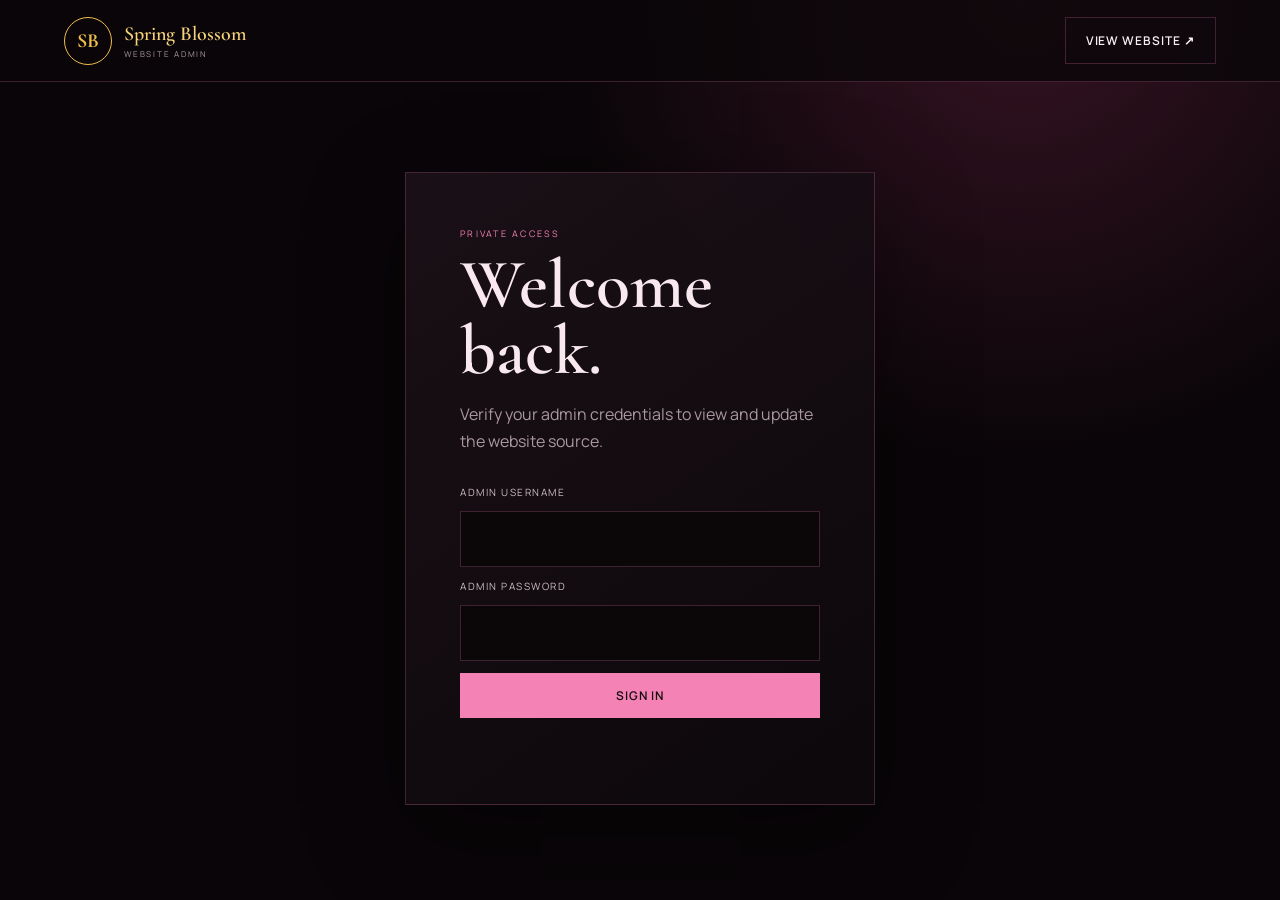
<file: admin.html>
<!doctype html>
<html lang="en">
<head>
  <meta charset="utf-8">
  <meta name="viewport" content="width=device-width, initial-scale=1">
  <meta name="theme-color" content="#090508">
  <meta name="robots" content="noindex, nofollow">
  <title>Spring Blossom Admin</title>
  <link rel="preconnect" href="https://fonts.googleapis.com">
  <link rel="preconnect" href="https://fonts.gstatic.com" crossorigin>
  <link href="https://fonts.googleapis.com/css2?family=Cormorant+Garamond:wght@500;600;700&family=Manrope:wght@400;500;600&display=swap" rel="stylesheet">
  <link rel="stylesheet" href="admin.css">
</head>
<body>
  <header class="admin-header">
    <a class="admin-brand" href="index.html">
      <span>SB</span>
      <div><strong>Spring Blossom</strong><small>Website admin</small></div>
    </a>
    <a class="view-site" href="index.html" target="_blank" rel="noopener">View website ↗</a>
  </header>

  <main>
    <section class="login-card" id="login-view">
      <p class="eyebrow">Private access</p>
      <h1>Welcome back.</h1>
      <p>Verify your admin credentials to view and update the website source.</p>
      <form id="login-form">
        <label for="username">Admin username</label>
        <input id="username" name="username" type="text" autocomplete="username" required>
        <label for="password">Admin password</label>
        <input id="password" name="password" type="password" autocomplete="current-password" required>
        <button type="submit">Sign in</button>
        <p class="form-message" id="login-message" role="status"></p>
      </form>
    </section>

    <section class="dashboard" id="dashboard" hidden>
      <div class="dashboard-heading">
        <div><p class="eyebrow">Website controls</p><h1>Edit your site.</h1></div>
        <button class="quiet-button" id="logout-button" type="button">Sign out</button>
      </div>

      <nav class="admin-tabs" aria-label="Admin sections">
        <button class="admin-tab active" type="button" data-panel="html-panel">Page HTML</button>
        <button class="admin-tab" type="button" data-panel="images-panel">Pictures</button>
      </nav>

      <section class="admin-panel active" id="html-panel">
        <div class="panel-heading">
          <div><h2>Edit website text</h2><p>Use Find text to jump to the words you want to change. Edit only the words between the HTML tags, check the preview, then save.</p></div>
          <div class="panel-actions">
            <button id="reload-source" class="quiet-button" type="button">Reload source</button>
            <button id="preview-button" class="quiet-button" type="button">Refresh preview</button>
          </div>
        </div>
        <div class="editor-help">
          <div>
            <strong>Simple example</strong>
            <span>To change <code>&lt;h2&gt;Our Menu&lt;/h2&gt;</code>, replace only <code>Our Menu</code>. Leave <code>&lt;h2&gt;</code> and <code>&lt;/h2&gt;</code> in place.</span>
          </div>
          <div class="find-control">
            <label for="find-text">Find text on the website</label>
            <div><input id="find-text" type="search" placeholder="Example: Our Menu"><button id="find-button" class="quiet-button" type="button">Find</button></div>
          </div>
        </div>
        <div class="editor-grid">
          <div class="editor-wrap">
            <label for="html-editor">Complete index.html source</label>
            <textarea id="html-editor" spellcheck="false" aria-label="index.html source"></textarea>
          </div>
          <div class="preview-wrap">
            <span>Preview</span>
            <iframe id="site-preview" title="Website preview" sandbox="allow-scripts"></iframe>
          </div>
        </div>
        <div class="save-row">
          <p class="form-message" id="html-message" role="status"></p>
          <button id="save-html" type="button">Save & publish</button>
        </div>
      </section>

      <section class="admin-panel" id="images-panel">
        <div class="panel-heading">
          <div><h2>Swap pictures</h2><p>Choose a replacement PNG image for any existing slot, up to 3 MB.</p></div>
        </div>
        <div class="image-grid" id="image-grid"></div>
        <p class="form-message" id="image-message" role="status"></p>
      </section>
    </section>
  </main>

  <script src="admin.js"></script>
</body>
</html>
</file>
<file: admin.css>
:root { --ink:#090508; --panel:#120c10; --pink:#f482b4; --gold:#efbd4c; --text:#f8edf1; --muted:#aa98a0; --line:rgba(244,130,180,.22); }
* { box-sizing: border-box; }
html { color-scheme: dark; }
body { margin:0; min-height:100vh; color:var(--text); background:radial-gradient(circle at 80% 0, #351322 0, transparent 34%), var(--ink); font-family:Manrope,sans-serif; }
button,input,textarea { font:inherit; }
button,.view-site { border:0; cursor:pointer; padding:14px 20px; color:#160b11; background:var(--pink); font-size:12px; font-weight:600; letter-spacing:.08em; text-transform:uppercase; }
button:disabled { cursor:wait; opacity:.55; }
.admin-header { min-height:82px; display:flex; align-items:center; justify-content:space-between; gap:20px; padding:16px clamp(20px,5vw,70px); border-bottom:1px solid var(--line); background:rgba(9,5,8,.8); }
.admin-brand { display:flex; align-items:center; gap:12px; color:inherit; text-decoration:none; }
.admin-brand>span { display:grid; width:48px; aspect-ratio:1; place-items:center; border:1px solid var(--gold); border-radius:50%; color:var(--gold); font:700 20px "Cormorant Garamond",serif; }
.admin-brand div { display:grid; }
.admin-brand strong { color:#f7d379; font:600 20px "Cormorant Garamond",serif; }
.admin-brand small { margin-top:2px; color:var(--muted); font-size:8px; letter-spacing:.22em; text-transform:uppercase; }
.view-site { color:var(--text); background:transparent; border:1px solid var(--line); text-decoration:none; }
main { width:min(1400px,calc(100% - 40px)); margin:clamp(40px,7vw,90px) auto; }
.login-card { width:min(470px,100%); margin:auto; padding:clamp(28px,5vw,54px); border:1px solid var(--line); background:linear-gradient(145deg,rgba(27,16,23,.96),rgba(12,8,11,.98)); box-shadow:0 30px 90px rgba(0,0,0,.35); }
.eyebrow { margin:0 0 12px; color:var(--pink); font-size:9px; letter-spacing:.25em; text-transform:uppercase; }
h1,h2 { margin:0; font-family:"Cormorant Garamond",serif; font-weight:600; }
h1 { color:#f9e9ef; font-size:clamp(44px,7vw,70px); line-height:.95; }
h2 { font-size:34px; }
.login-card>p:not(.eyebrow),.panel-heading p { color:var(--muted); line-height:1.7; }
form { display:grid; gap:12px; margin-top:30px; }
label,.preview-wrap>span { color:#cfbdc4; font-size:10px; letter-spacing:.15em; text-transform:uppercase; }
input { width:100%; padding:16px; color:var(--text); border:1px solid var(--line); outline:0; background:#0b0709; }
input:focus,textarea:focus { border-color:var(--pink); }
.form-message { min-height:20px; margin:0; color:var(--muted); font-size:12px; }
.form-message.error { color:#ff929b; }
.form-message.success { color:#8ee6af; }
.dashboard-heading,.panel-heading,.save-row { display:flex; align-items:center; justify-content:space-between; gap:22px; }
.panel-actions { display:flex; gap:10px; }
.quiet-button { color:#dccbd1; background:transparent; border:1px solid var(--line); }
.admin-tabs { display:flex; gap:4px; margin-top:45px; border-bottom:1px solid var(--line); }
.admin-tab { color:var(--muted); background:transparent; border-bottom:2px solid transparent; }
.admin-tab.active { color:var(--pink); border-bottom-color:var(--pink); }
.admin-panel { display:none; padding-top:34px; }
.admin-panel.active { display:block; }
.panel-heading { margin-bottom:24px; }
.panel-heading p { margin:5px 0 0; font-size:13px; }
.editor-help { display:grid; grid-template-columns:1fr minmax(280px,.7fr); gap:20px; margin-bottom:18px; padding:18px; border:1px solid var(--line); background:var(--panel); }
.editor-help>div:first-child { display:grid; gap:7px; color:var(--muted); font-size:13px; line-height:1.6; }
.editor-help strong { color:var(--text); }
.editor-help code { color:#f7d379; }
.find-control { display:grid; gap:8px; }
.find-control>div { display:flex; }
.find-control input { min-width:0; }
.find-control button { flex:none; }
.editor-grid { display:grid; grid-template-columns:1fr 1fr; gap:18px; min-height:650px; }
.editor-wrap,.preview-wrap { display:grid; grid-template-rows:auto 1fr; gap:10px; min-width:0; }
textarea { width:100%; min-height:630px; resize:vertical; padding:18px; color:#eadfe3; border:1px solid var(--line); outline:0; background:#080507; font:13px/1.6 Consolas,monospace; tab-size:2; }
iframe { width:100%; height:100%; min-height:630px; border:1px solid var(--line); background:#fff; }
.save-row { margin-top:20px; }
.image-grid { display:grid; grid-template-columns:repeat(auto-fill,minmax(220px,1fr)); gap:16px; }
.image-card { overflow:hidden; border:1px solid var(--line); background:var(--panel); }
.image-card img { display:block; width:100%; height:180px; object-fit:cover; background:#080507; }
.image-card-body { padding:16px; }
.image-card h3 { margin:0 0 4px; font:600 21px "Cormorant Garamond",serif; }
.image-card small { display:block; min-height:28px; color:var(--muted); font-size:9px; overflow-wrap:anywhere; }
.image-card input { position:absolute; width:1px; height:1px; opacity:0; }
.image-card label { display:block; margin-top:14px; padding:12px; color:var(--text); border:1px solid var(--line); cursor:pointer; text-align:center; }
@media (max-width:900px) { .editor-help,.editor-grid { grid-template-columns:1fr; } .preview-wrap { min-height:600px; } }
@media (max-width:600px) { .admin-brand div { display:none; } .view-site { padding:11px; font-size:10px; } main { width:min(100% - 24px,1400px); } .dashboard-heading,.panel-heading,.save-row { align-items:flex-start; flex-direction:column; } .panel-actions { width:100%; } .panel-actions button { flex:1; padding-inline:8px; } .save-row button { width:100%; } .admin-tabs button { flex:1; padding-inline:8px; } }
</file>
